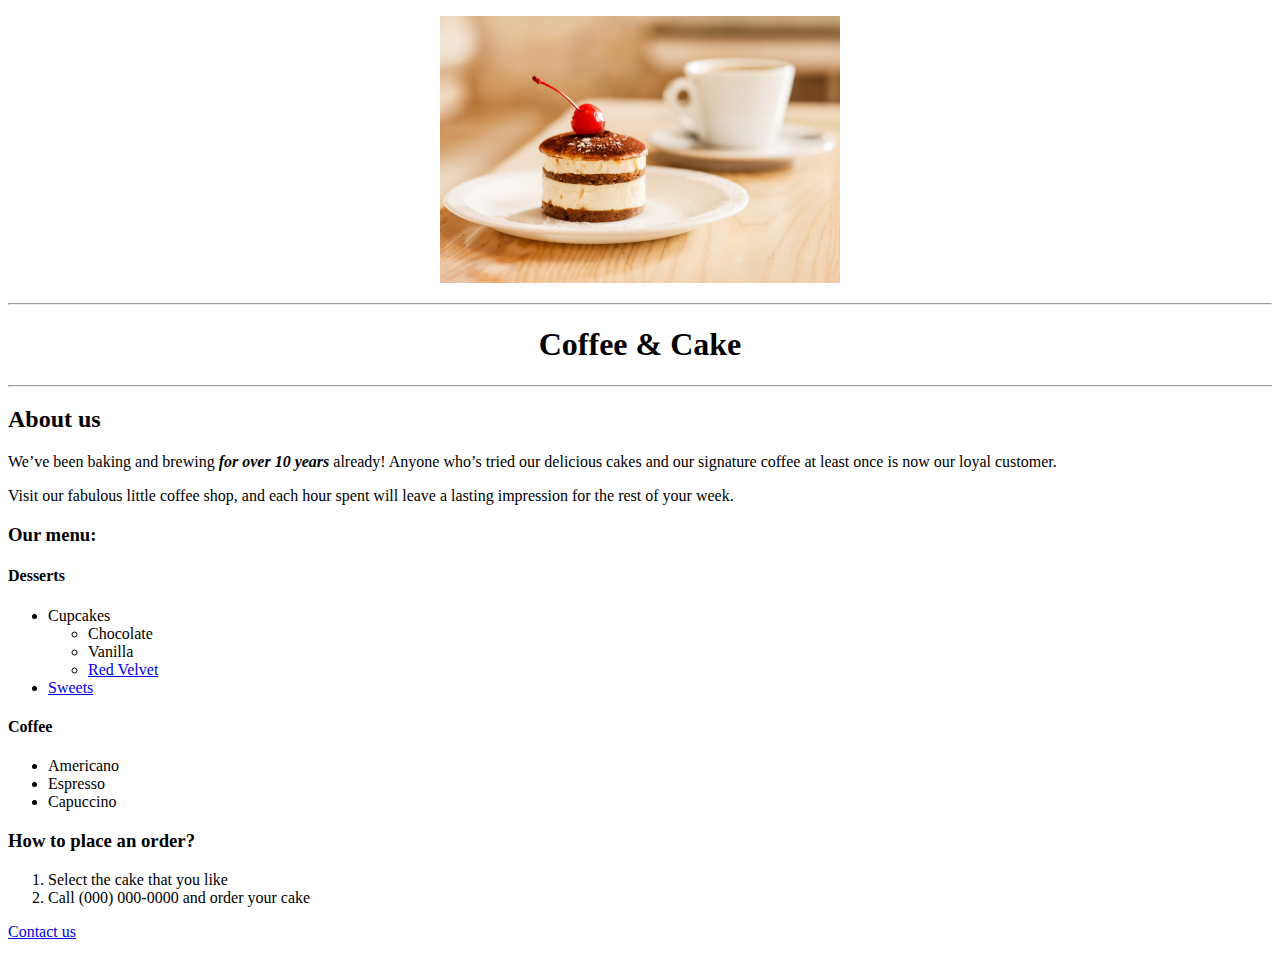
<file: site2/index.html>
<!DOCTYPE html>
<html>
<head>
	<meta charset="utf-8">
	<title>First Page</title>
</head>
<body>
	<p align="center">
	<img src="images/cake.jpg" alt="Cake" width="400">
	</p>
	<hr>
	<h1 align="center">Coffee &amp; Cake</h1>
	<hr>
	<h2>About us</h2>
	<p>We’ve been baking and brewing <em><strong>for over 10 years</strong></em> already! Anyone who’s tried our delicious cakes and our signature coffee at least once is now our loyal customer.</p>
	<p>Visit our fabulous little coffee shop, and each hour spent will leave a lasting impression for the rest of your week.</p>
	<h3>Our menu:</h3>
	<h4>Desserts</h4>
	<ul>
		<li>Cupcakes</li>
			<ul>
				<li>Chocolate</li>
				<li>Vanilla</li>
				<li><a href="desserts/cupcakes/red-velvet.html">Red Velvet</a></li>
			</ul>
		<li><a href="desserts/sweets.html">Sweets</a></li>
	</ul>

	<h4>Coffee</h4>
	<ul>
		<li>Americano</li>
		<li>Espresso</li>
		<li>Capuccino</li>
	</ul>
	<h3>How to place an order?</h3>
	<ol>
		<li>Select the cake that you like</li>
		<li>Call (000) 000-0000 and order your cake</li>
	</ol>
	<p><a href="contact-us.html">Contact us</a></p>
</body>
</html>
</file>
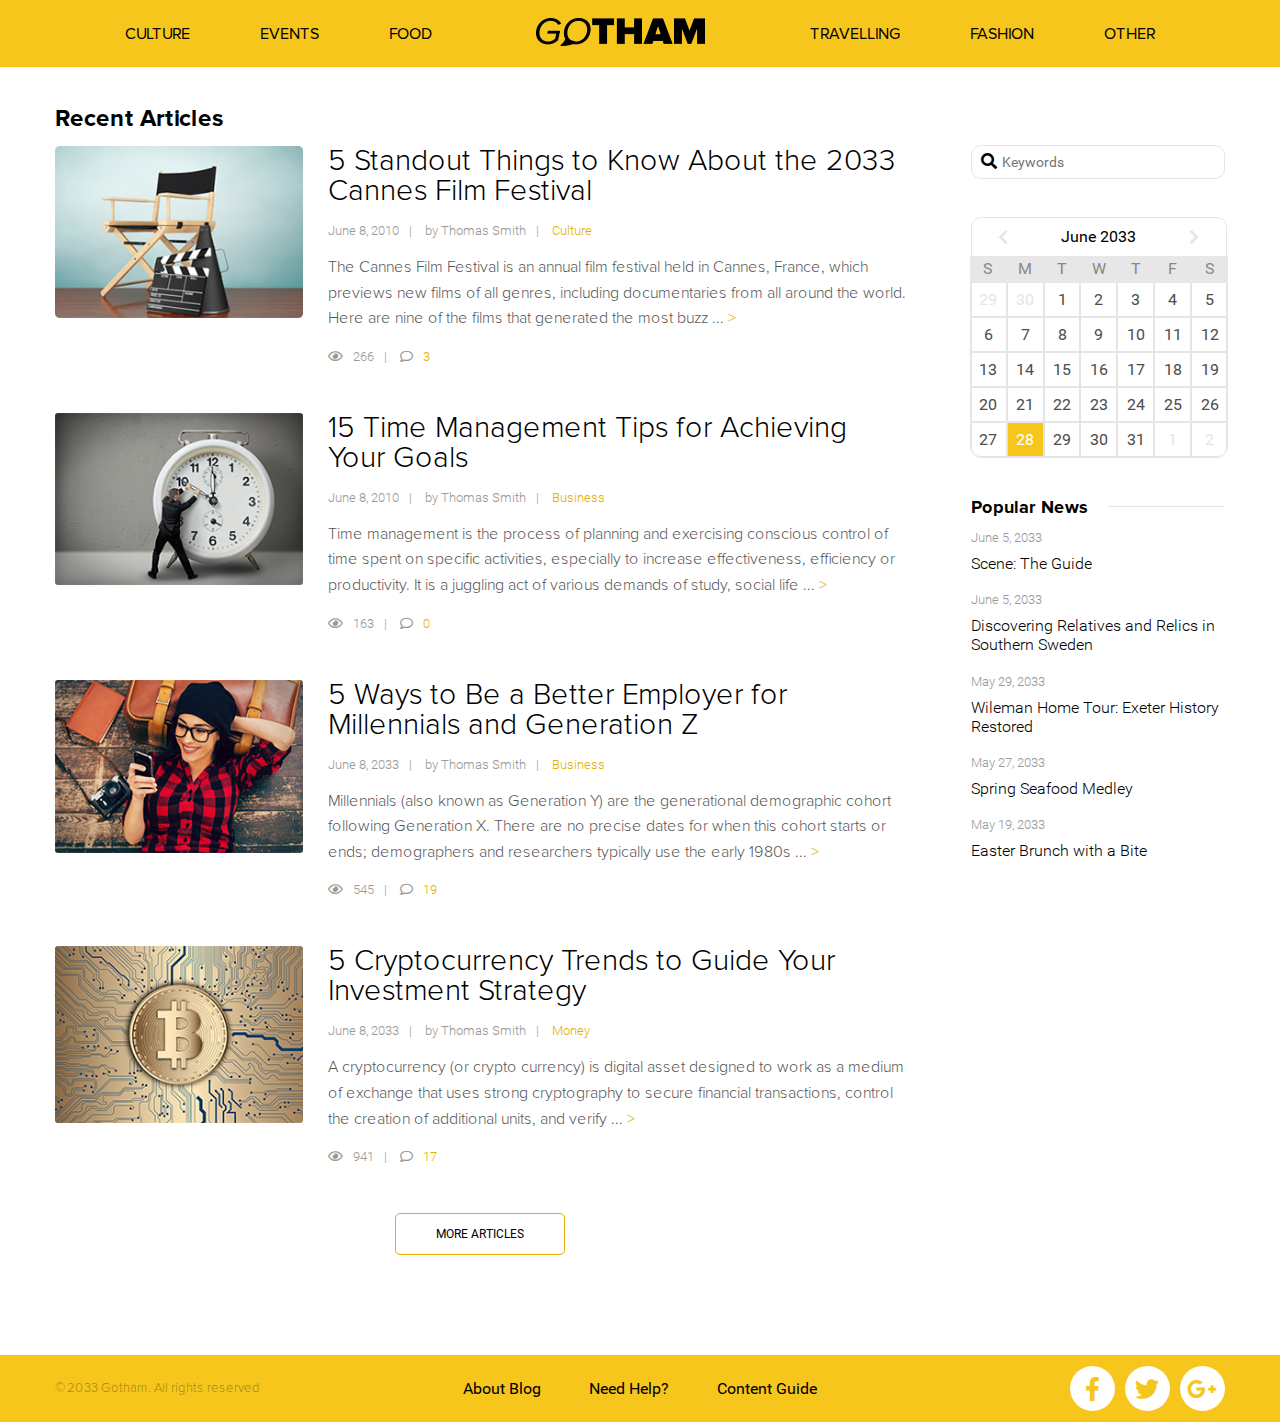
<file: Project 3 - Gotham/site/index.html>
<!DOCTYPE html>
<html lang="en">
<head>
	<meta charset="UTF-8">
	<title>Gotham</title>
	<link rel="stylesheet" type="text/css" href="css/all.css">
	<link rel="stylesheet" type="text/css" href="css/style.css">
</head>
<body>
	<header class="page-header">
		<div class="wrapper">
			<nav class="left-nav">
				<ul>
					<li><a href="#">Culture</a></li>
					<li><a href="#">Events</a></li>
					<li><a href="#">Food</a></li>
				</ul>
			</nav>
			<div class="header-logo">
				<img src="images/logo.png" alt="Logo">
			</div>
			<nav class="right-nav">
				<ul>
					<li><a href="#">Travelling</a></li>
					<li><a href="#">Fashion</a></li>
					<li><a href="#">Other</a></li>
				</ul>
			</nav>
		</div>
	</header>
	<div class="main">
		<div class="wrapper">
			<main>
				<h2>Recent Articles</h2>
				<div class="articles">
					<article>
						<div class="article-left">
							<img src="images/article-1.jpg" alt="art image">
						</div>
						<div class="article-right">
							<h3>5 Standout Things to Know About the 2033 Cannes Film Festival</h3>
							<p class="meta">
								<span class="date">June 8, 2010</span>
								<span class="author">by Thomas Smith</span>
								<span class="class-category">Culture</span>
							</p>
							<p class="description">The Cannes Film Festival is an annual film festival held in Cannes, France, which previews new films of all genres, including documentaries from all around the world. Here are nine of the films that generated the most buzz ... </p>
							<p class="additional">
								<span class="views">266</span>
								<spans class="comments">3</spans>
							</p>
						</div>
					</article>
				<article>
						<div class="article-left">
							<img src="images/article-2.jpg" alt="art image">
						</div>
						<div class="article-right">
							<h3>15 Time Management Tips for Achieving Your Goals</h3>
							<p class="meta">
								<span class="date">June 8, 2010</span>
								<span class="author">by Thomas Smith</span>
								<span class="class-category">Business</span>
							</p>
							<p class="description">Time management is the process of planning and exercising conscious control of time spent on specific activities, especially to increase effectiveness, efficiency or productivity. It is a juggling act of various demands of study, social life ... </p>
							<p class="additional">
								<span class="views">163</span>
								<spans class="comments">0</spans>
							</p>
						</div>
					</article>
					<article>
						<div class="article-left">
							<img src="images/article-3.jpg" alt="art image">
						</div>
						<div class="article-right">
							<h3>5 Ways to Be a Better Employer for Millennials and Generation Z</h3>
							<p class="meta">
								<span class="date">June 8, 2033</span>
								<span class="author">by Thomas Smith</span>
								<span class="class-category">Business</span>
							</p>
							<p class="description">Millennials (also known as Generation Y) are the generational demographic cohort following Generation X. There are no precise dates for when this cohort starts or ends; demographers and researchers typically use the early 1980s ... </p>
							<p class="additional">
								<span class="views">545</span>
								<spans class="comments">19</spans>
							</p>
						</div>
					</article>
					<article>
						<div class="article-left">
							<img src="images/article-4.jpg" alt="art image">
						</div>
						<div class="article-right">
							<h3>5 Cryptocurrency Trends to Guide Your Investment Strategy</h3>
							<p class="meta">
								<span class="date">June 8, 2033</span>
								<span class="author">by Thomas Smith</span>
								<span class="class-category">Money</span>
							</p>
							<p class="description">A cryptocurrency (or crypto currency) is digital asset designed to work as a medium of exchange that uses strong cryptography to secure financial transactions, control the creation of additional units, and verify ... </p>
							<p class="additional">
								<span class="views">941</span>
								<spans class="comments">17</spans>
							</p>
						</div>
					</article>
				</div>
				<button class="more">More articles</button>
			</main>
			<aside class="right-sidebar">
				<div class="search-box">
					<label for="search"><i class="fas fa-search"></i></label>
					<input type="text" id="search" placeholder="Keywords">
				</div>
				<div class="calendar-widget">
					<div class="calendar-top">
						<div class="calendar-prev"><i class="fas fa-chevron-left"></i></div>
						<div class="calendar-month">June 2033</div>
						<div class="calendar-next"><i class="fas fa-chevron-right"></i></div>
					</div>
					<div class="calendar-body">
						<table>
							<tr>
								<th>S</th>
								<th>M</th>
								<th>T</th>
								<th>W</th>
								<th>T</th>
								<th>F</th>
								<th>S</th>
							</tr>
							<tr>
								<td>29</td>
								<td>30</td>
								<td class="current-month">1</td>
								<td class="current-month">2</td>
								<td class="current-month">3</td>
								<td class="current-month">4</td>
								<td class="current-month">5</td>
							</tr>
							<tr>
								<td class="current-month">6</td>
								<td class="current-month">7</td>
								<td class="current-month">8</td>
								<td class="current-month">9</td>
								<td class="current-month">10</td>
								<td class="current-month">11</td>
								<td class="current-month">12</td>
							</tr>
							<tr>
								<td class="current-month">13</td>
								<td class="current-month">14</td>
								<td class="current-month">15</td>
								<td class="current-month">16</td>
								<td class="current-month">17</td>
								<td class="current-month">18</td>
								<td class="current-month">19</td>
							</tr>
							<tr>
								<td class="current-month">20</td>
								<td class="current-month">21</td>
								<td class="current-month">22</td>
								<td class="current-month">23</td>
								<td class="current-month">24</td>
								<td class="current-month">25</td>
								<td class="current-month">26</td>
							</tr>
							<tr>
								<td class="current-month">27</td>
								<td class="current-month current-day">28</td>
								<td class="current-month">29</td>
								<td class="current-month">30</td>
								<td class="current-month">31</td>
								<td>1</td>
								<td>2</td>
							</tr>
						</table>
					</div>
				</div>
				<div class="popular-news">
					<h2>Popular News</h2>
					<article>
						<p class="date meta">June 5, 2033</p>
						<h3>Scene: The Guide</h3>
					</article>
					<article>
						<p class="date meta">June 5, 2033</p>
						<h3>Discovering Relatives and Relics in Southern Sweden</h3>
					</article>
					<article>
						<p class="date meta">May 29, 2033 </p>
						<h3>Wileman Home Tour: Exeter History Restored</h3>
					</article>
					<article>
						<p class="date meta">May 27, 2033</p>
						<h3>Spring Seafood Medley</h3>
					</article>
					<article>
						<p class="date meta">May 19, 2033</p>
						<h3>Easter Brunch with a Bite</h3>
					</article>
				</div>
			</aside>
		</div>
		
	</div>
	<footer class="page-footer">
		<div class="wrapper">
			<div class="copy">
				<p>© 2033 Gotham. All rights reserved</p>
			</div>
			<nav class="footer-nav">
				<ul>
					<li><a href="#">About Blog</a></li>
					<li><a href="#">Need Help?</a></li>
					<li><a href="#">Content Guide</a></li>
				</ul>
			</nav>
			<div class="socials">
				<a href="#" class="fb"><i class="fab fa-facebook-f"></i></a>
				<a href="#" class="tw"><i class="fab fa-twitter"></i></a>
				<a href="#" class="gp"><i class="fab fa-google-plus-g"></i></a>
			</div>
		</div>
	</footer>
	
</body>
</html>
</file>
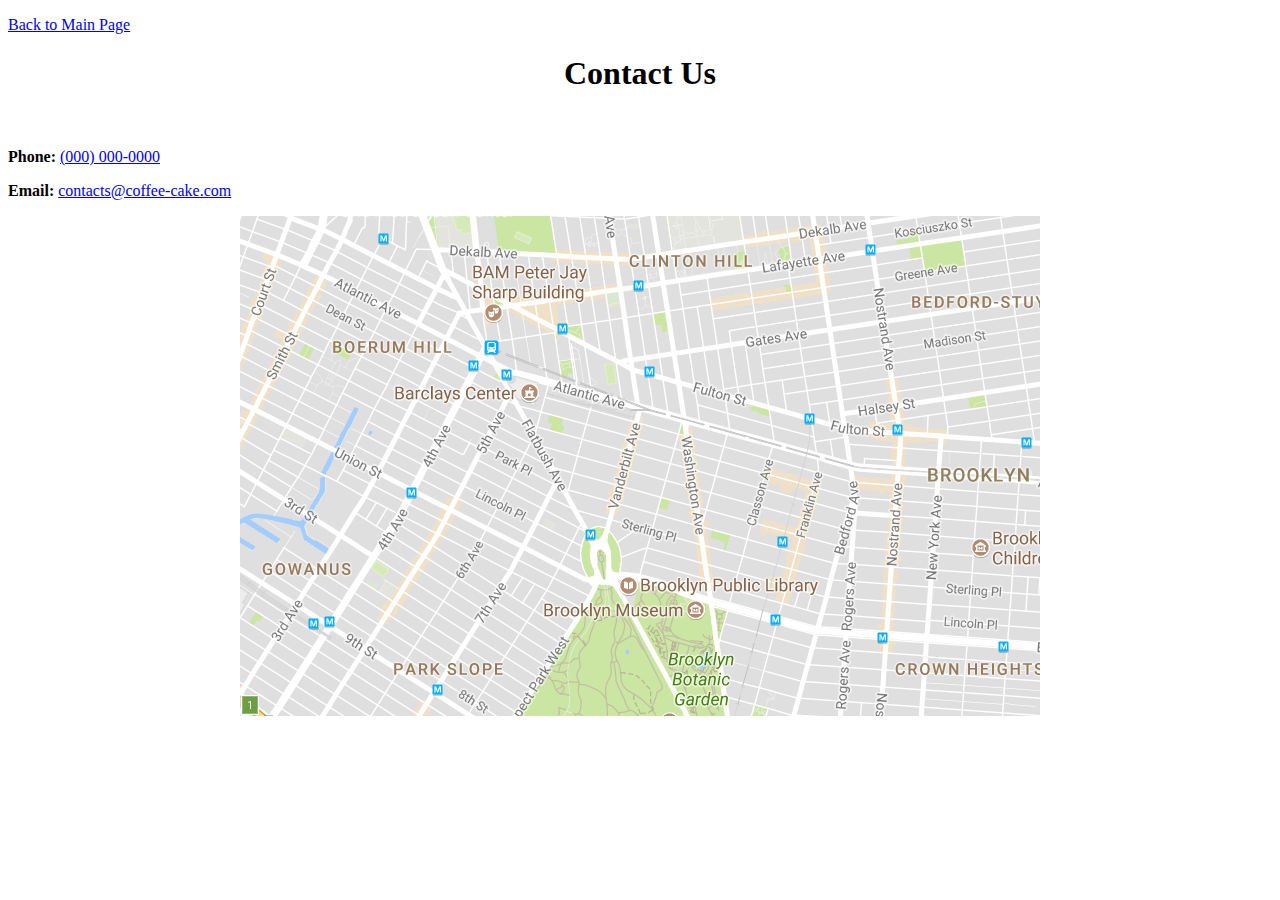
<file: site2/contact-us.html>
<!DOCTYPE html>
<html>
<head>
	<title>Contac Us</title>
</head>
<body>
	<p><a href="index.html">Back to Main Page</a></p>
	<h1 align="center">Contact Us</h1>
	<br>
	<p><strong>Phone:</strong> <a href="tel:0000000000">(000) 000-0000</a></p>
	<p><strong>Email:</strong> <a href="mailto:contacts@coffee-cake.com">contacts@coffee-cake.com</a></p>
	<p align="center">
		<img src="images/map.png" alt="Map">
	</p>
</body>
</html>
</file>
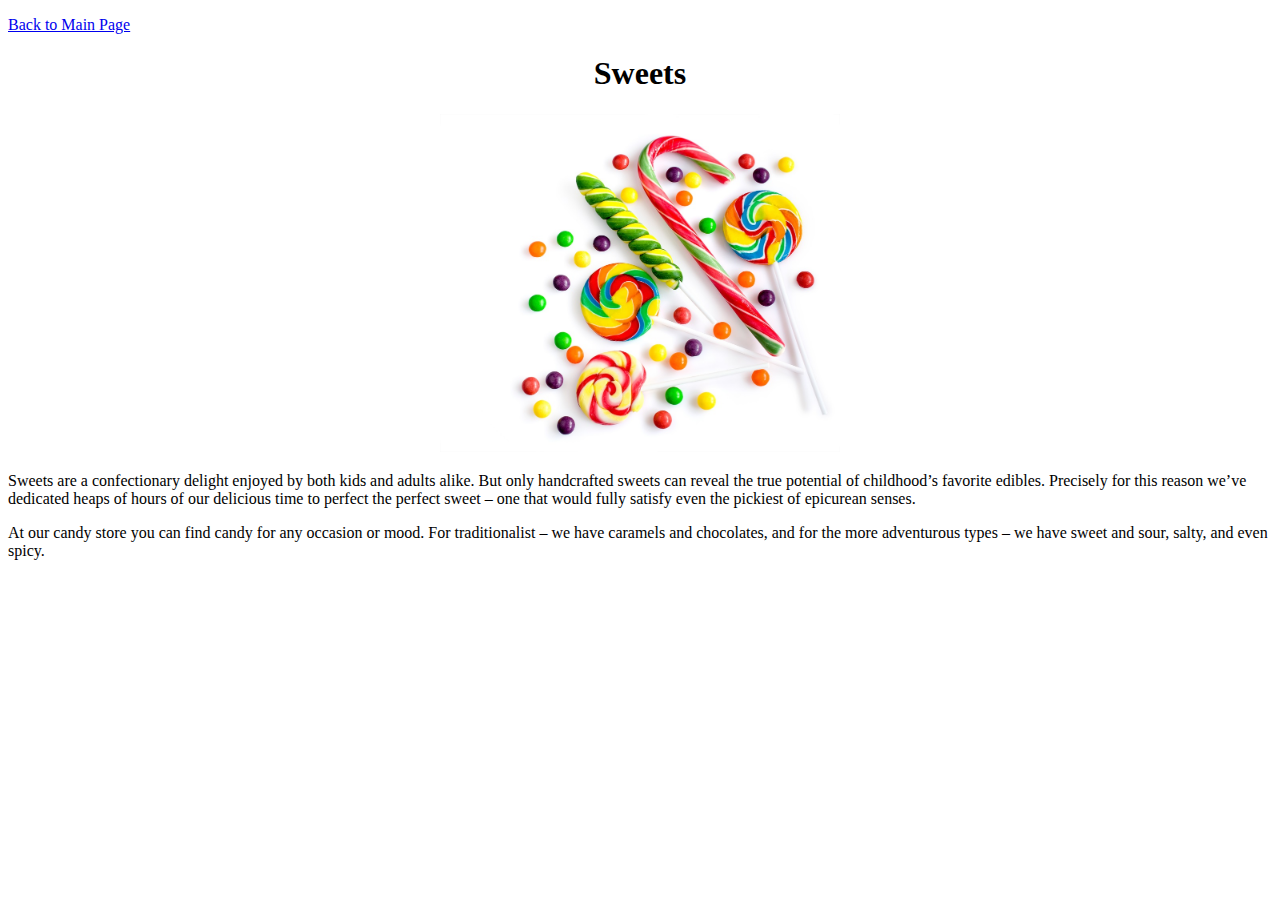
<file: site2/desserts/sweets.html>
<!DOCTYPE html>
<html>
<head>
	<title>Sweets</title>
</head>
<body>
	<p><a href="../index.html">Back to Main Page</a></p>
	<h1 align="center">Sweets</h1>

	<p align="center">
		<img src="../images/candies.jpg" alt="Sweets" width="400">
	</p>

	<p>Sweets are a confectionary delight enjoyed by both kids and adults alike. But only handcrafted sweets can reveal the true potential of childhood’s favorite edibles. Precisely for this reason we’ve dedicated heaps of hours of our delicious time to perfect the perfect sweet – one that would fully satisfy even the pickiest of epicurean senses.</p>
	<p>At our candy store you can find candy for any occasion or mood. For traditionalist – we have caramels and chocolates, and for the more adventurous types – we have sweet and sour, salty, and even spicy.</p>
</body>
</html>
</file>
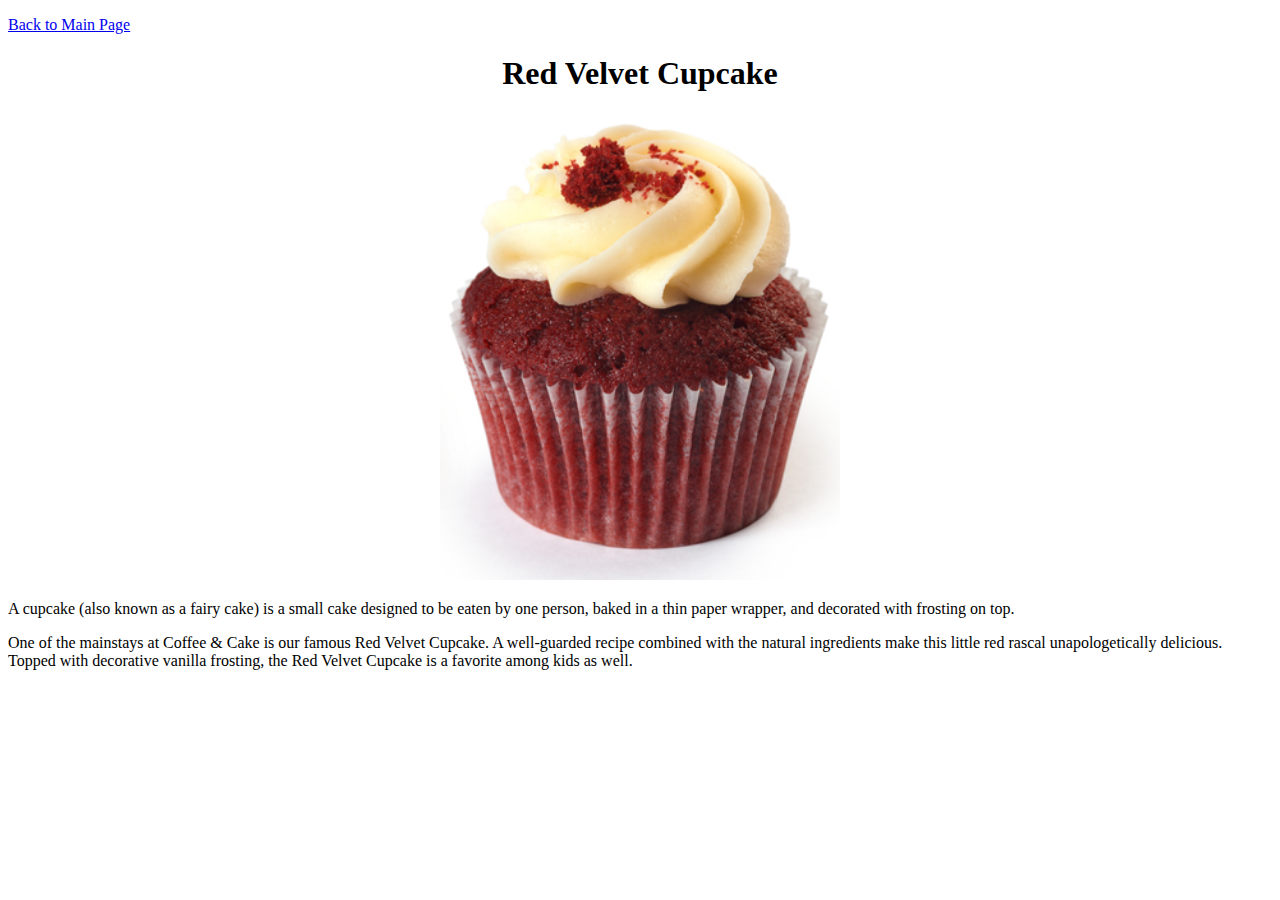
<file: site2/desserts/cupcakes/red-velvet.html>
<!DOCTYPE html>
<html>
<head>
	<meta charset="utf-8">
	<title>Red Velvet Cupcake</title>
</head>
<body>
	<p><a href="../../index.html">Back to Main Page</a></p>
	<h1 align="center">Red Velvet Cupcake</h1>
	<p align="center">
		<img src="../../images/cupcake.png" alt="Red Velvet" width="400">
	</p>
	<p>A cupcake (also known as a fairy cake) is a small cake designed to be eaten by one person, baked in a thin paper wrapper, and decorated with frosting on top.</p>
	<p>One of the mainstays at Coffee & Cake is our famous Red Velvet Cupcake. A well-guarded recipe combined with the natural ingredients make this little red rascal unapologetically delicious. Topped with decorative vanilla frosting, the Red Velvet Cupcake is a favorite among kids as well.</p>
</body>
</html>
</file>
<file: Project 3 - Gotham/site/css/style.css>
/*=================== CSS RESET =================*/

html, body, div, span, applet, object, iframe,
h1, h2, h3, h4, h5, h6, p, blockquote, pre,
a, abbr, acronym, address, big, cite, code,
del, dfn, em, img, ins, kbd, q, s, samp,
small, strike, strong, sub, sup, tt, var,
b, u, i, center,
dl, dt, dd, ol, ul, li,
fieldset, form, label, legend,
table, caption, tbody, tfoot, thead, tr, th, td,
article, aside, canvas, details, embed, 
figure, figcaption, footer, header, hgroup, 
menu, nav, output, ruby, section, summary,
time, mark, audio, video {
	margin: 0;
	padding: 0;
	border: 0;
	font-size: 100%;
	font: inherit;
	vertical-align: baseline;
}
/* HTML5 display-role reset for older browsers */
article, aside, details, figcaption, figure, 
footer, header, hgroup, menu, nav, section {
	display: block;
}
body {
	line-height: 1;
}
ol, ul {
	list-style: none;
}
blockquote, q {
	quotes: none;
}
blockquote:before, blockquote:after,
q:before, q:after {
	content: '';
	content: none;
}
table {
	border-spacing: 0;
}

/*=================== BASE STYLE =================*/
@font-face{
	font-family: Roboto;
	src: url('../fonts/Roboto-Regular.woff') format('woff'), 
		 url('../fonts/Roboto-Regular.ttf') format('truetype');
}
@font-face{
	font-family: Roboto;
	src: url('../fonts/Roboto-Light.woff') format('woff'), 
		 url('../fonts/Roboto-Light.ttf') format('truetype');
	font-weight: 300;
}
@font-face{
	font-family: Proxima;
	src: url('../fonts/ProximaNova-Light.woff') format('woff'), 
		 url('../fonts/ProximaNova-Light.ttf') format('truetype');
	font-weight: 300;
}
@font-face{
	font-family: Proxima;
	src: url('../fonts/ProximaNova-Regular.woff') format('woff'), 
		 url('../fonts/ProximaNova-Regular.ttf') format('truetype');
}
@font-face{
	font-family: Proxima;
	src: url('../fonts/ProximaNova-Bold.woff') format('woff'), 
		 url('../fonts/ProximaNova-Bold.ttf') format('truetype');
	font-weight: bold;
}
body {
	font-size: 16px;
	font-family: Roboto;
}

/*=================== HEADER =================*/

.page-header, .page-footer {
	height: 67px;
	width: 100%;
	background-color: #f7c61d;
}
.wrapper {
	width: 1170px;
	height: 100%;
	margin: 0 auto;
}
.page-header .wrapper, .page-footer .wrapper{
	display: flex;
	justify-content: space-around;
	align-items: center;
}
nav ul{
	display: flex;
	justify-content: space-between;
}
.page-header nav a{
	font-family: Proxima;
	color: #000;
	text-transform: uppercase;
	text-decoration: none;
	padding: 0 35px;
}

/*=================== MAIN =================*/

.main>.wrapper {
	display: flex;
}
main {
	width: 77%;
}
.right-sidebar {
	width: 23%;
}
img {
	width: 100%;
}
article {
	display: flex;
	margin-bottom: 50px;
}
h2 {
	font-family: Proxima;
	font-weight: bold;
	font-size: 24px;
	margin: 40px 0 15px;
}
article h3{
	font-family: Proxima;
	font-weight: 300;
	font-size: 30px;
}

.article-left {
	width: 30%;
}
.article-left img{
	border-radius: 3px;
}
.article-right{
	width: 70%;
	display: flex;
	flex-direction: column;
	padding-left: 25px;
	justify-content: space-between;
}
.article-right .meta{
	margin: 18px 0;
}
.article-right .additional {
	margin-top: 18px;
}
.meta{
	font-family: Roboto;
	font-weight: 300;
	color: #999;
	font-size: 13px;
}
.meta span::after{
	display: inline-block;
	content: '|';
	color: #999;
	font-size: 13px;
	margin: 0 10px;
}
.meta span:last-child::after{
	display: none;
}
.class-category{
	color: #e3b002;
}
.description{
	color: #555;
	font-size: 16px;
	font-family: Proxima;
	font-weight: 300;
	line-height: 1.6;
}
.description::after{
	content: ">";
	color: #e3b002;
}
.additional{
	color: #999;
	font-family: Roboto;
	font-weight: 300;
	font-size: 13px;
}
.views::after{
	content: "|";
	margin: 0 10px;
}
.comments{
	color: #e3b002;
}

.views::before, .comments::before{
	content: '\f06e';
	font-family: 'Font Awesome 5 Free';
	font-size: 13px;
	margin-right: 10px;
}
.comments::before{
	content: '\f075';
	color: #999;
}
.more {
	width: 170px;
	height: 42px;
	background: transparent;
	color: #000;
	font-family: Roboto;
	font-size: 12px;
	text-transform: uppercase;
	border: 1px solid #e3b002;
	border-radius: 5px;
	outline: none;
	text-align: center;
	display: block;
	margin: 0 auto;
}

/*=================== ASIDE =================*/

aside.right-sidebar{
	padding-top: 78px;
	padding-left: 65px;
}
.search-box {
	width: 100%;
	position: relative;
}
.search-box label{
	position: absolute;
	left: 10px;
	top: 8px;
	z-index: 100;
}
.search-box input {
	width: 100%;
	border-radius: 10px;
	padding: 8px 10px 8px 30px;
	outline: none;
	border: 1px solid #e5e5e5;
	font-family: Roboto;
	font-size: 14px;
	box-sizing: border-box;
}
.calendar-widget {
	border: 1px solid #e5e5e5;
	width: 100%;
	border-radius: 10px;
	margin-top: 38px;
}
.calendar-widget .calendar-top {
	display: flex;
	justify-content: space-around;
	align-items: center;
	height: 38px;
	width: 100%;
	border-radius: 10px 10px 0 0;
}
.calendar-prev, .calendar-next {
	color: #e5e5e5;
} 
.calendar-widget table{
	width: calc(100% + 4px);
	margin-left: -2px;
	border-radius: 0 0 10px 10px;
}
.calendar-widget table th {
	height: 26px;
	background: #e7e7e7;
	color: #888;
	text-align: center;
	vertical-align: middle;
}
.calendar-widget table td {
	height: 33px;
	text-align: center;
	vertical-align: middle;
	border: 1px solid #e5e5e5;
	color: #e5e5e5;
}
.calendar-widget tr:last-child td:first-child {
	border-radius: 0 0 0 10px;
}
.calendar-widget tr:last-child td:last-child {
	border-radius: 0 0 10px 0;
}
.calendar-widget .current-month{
	color: #4d4d4d;
}
.calendar-widget .current-day{
	background-color: #f7c61d;
	color: #fff;
}

.popular-news article {
	flex-direction: column;
	margin-bottom: 20px;
}
.popular-news h3{
	font-size: 16px;
	font-family: Roboto;
	line-height: 1.2;
	margin-top: 10px;
}
.popular-news h2{
	font-family: Proxima;
	font-size: 18px;
	font-weight: bold;
	display: flex;
	white-space: nowrap;
	align-items: center;
}
.popular-news h2::after{
	content: '.';
	font-size: 0;
	display: block;
	width: 100%;
	height: 1px;
	border-top: 1px solid #e5e5e5;
	margin-left: 20px;
}

/*=================== FOOTER =================*/

.page-footer {
	margin: 100px 0 0;
}

.page-footer>.wrapper>* {
	width: 33.33%
}

.copy{
	font-family: Proxima;
	font-weight: 300;
	font-size: 13px;
	color: #a78613;
}
.socials {
	display: flex;
	justify-content: flex-end;
}

.socials a {
	display: block;
	width: 45px;
	height: 45px;
	background: #fff;
	border-radius: 50%;
	color: #f7c61d;
	font-size: 24px;
	display: flex;
	justify-content: center;
	align-items: center;
	text-decoration: none;
	margin-left: 10px;
}
.footer-nav a {
	text-decoration: none;
	color: #000;
	padding: 0 18px;
}
</file>
